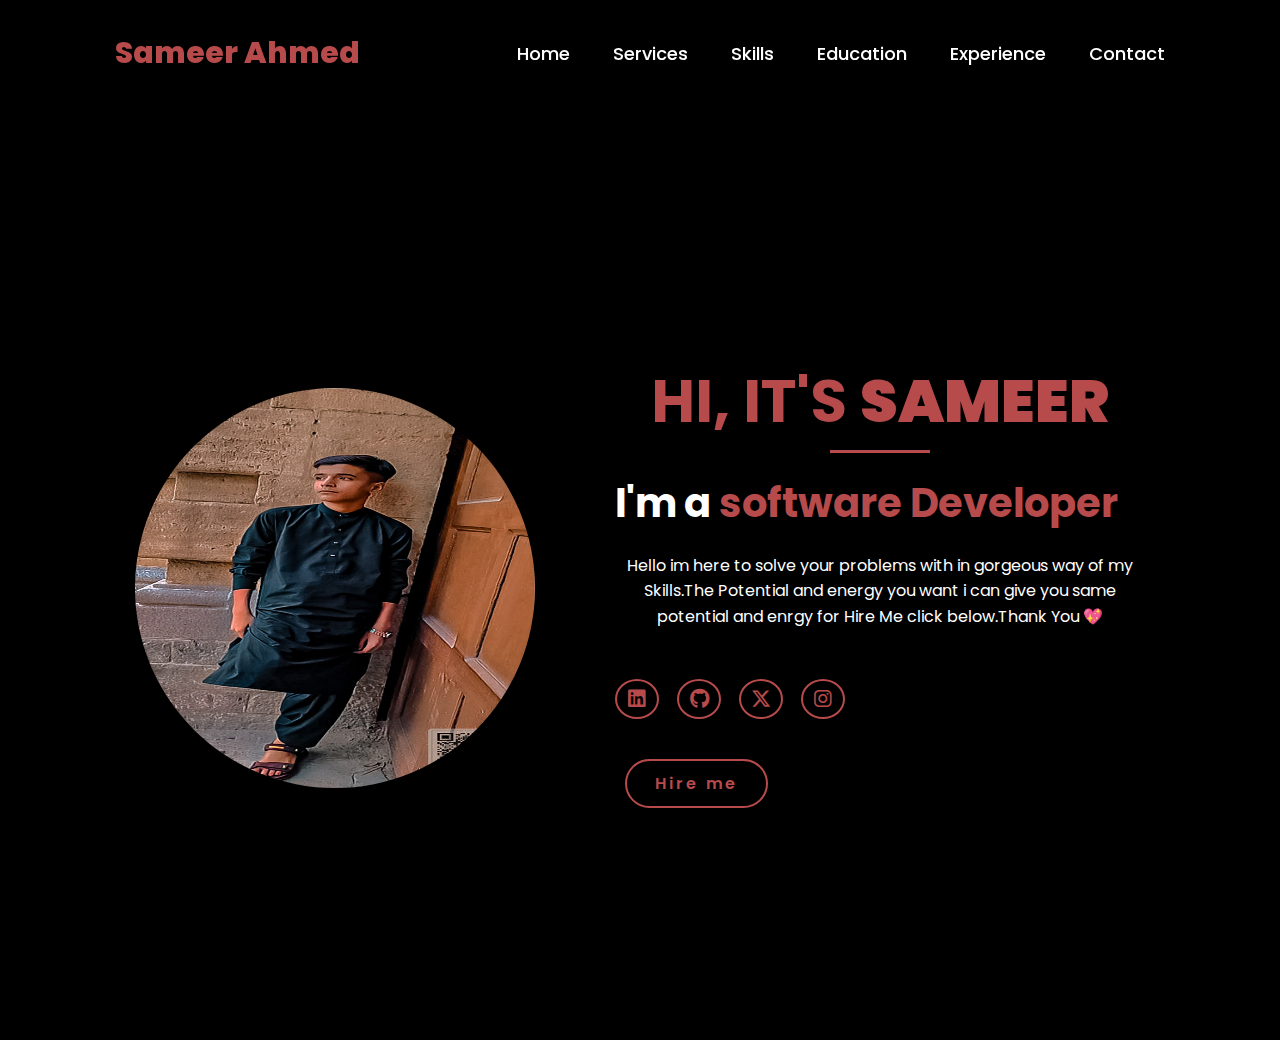
<file: index.html>
<!DOCTYPE html>
<html lang="en">
    
<head>
    <meta charset="UTF-8">
    <meta name="viewport" content="width=device-width, initial-scale=1.0">
    <link rel="stylesheet" href="https://cdnjs.cloudflare.com/ajax/libs/font-awesome/6.5.2/css/all.min.css">
    <link rel="stylesheet" href="style.css">
    <title>Portfolio Website</title>
</head>
<body>
    <header>
        <a href="#" class="logo">Sameer Ahmed</a>

      <nav>
    <a href="index.html">Home</a>
    <a href="services.html">Services</a>
    <a href="skills.html">Skills</a>
    <a href="education.html">Education</a>
    <a href="experience.html">Experience</a>
    <a href="contact.html">Contact</a>
</nav>

    </header>
    <section class="home">
        <div class="home-img">
            <img src="Untitled-1.jpg" alt="">
        </div>
        <div class="home-content">
            <h1>Hi, It's <span><b>Sameer</b></span></h1>
            <h3 class="typing-text">I'm a <span></span></h3>
            <p>Hello im here to solve your problems with in gorgeous way  of my Skills.The Potential and energy you want i can give you same potential and enrgy for Hire Me click below.Thank You 💖</p>
            <div class="social-icons">
                <a href="https://www.linkedin.com/in/sameer-ahmed-ab84102b4?utm_source=share&utm_campaign=share_via&utm_content=profile&utm_medium=android_app" target="_blank""><i class="fa-brands fa-linkedin"></i></a>
                <a href="https://github.com/Sameermuhammadhussain" target="_blank"><i class="fa-brands fa-github"></i></a>
                <a href="#"><i class="fa-brands fa-x-twitter"></i></a>
                <a href="#"><i class="fa-brands fa-instagram"></i></a>
            </div>
            <a href="contact.html" class="btn">Hire me</a>
        </div>
    </section>
</body>
</html>
</file>
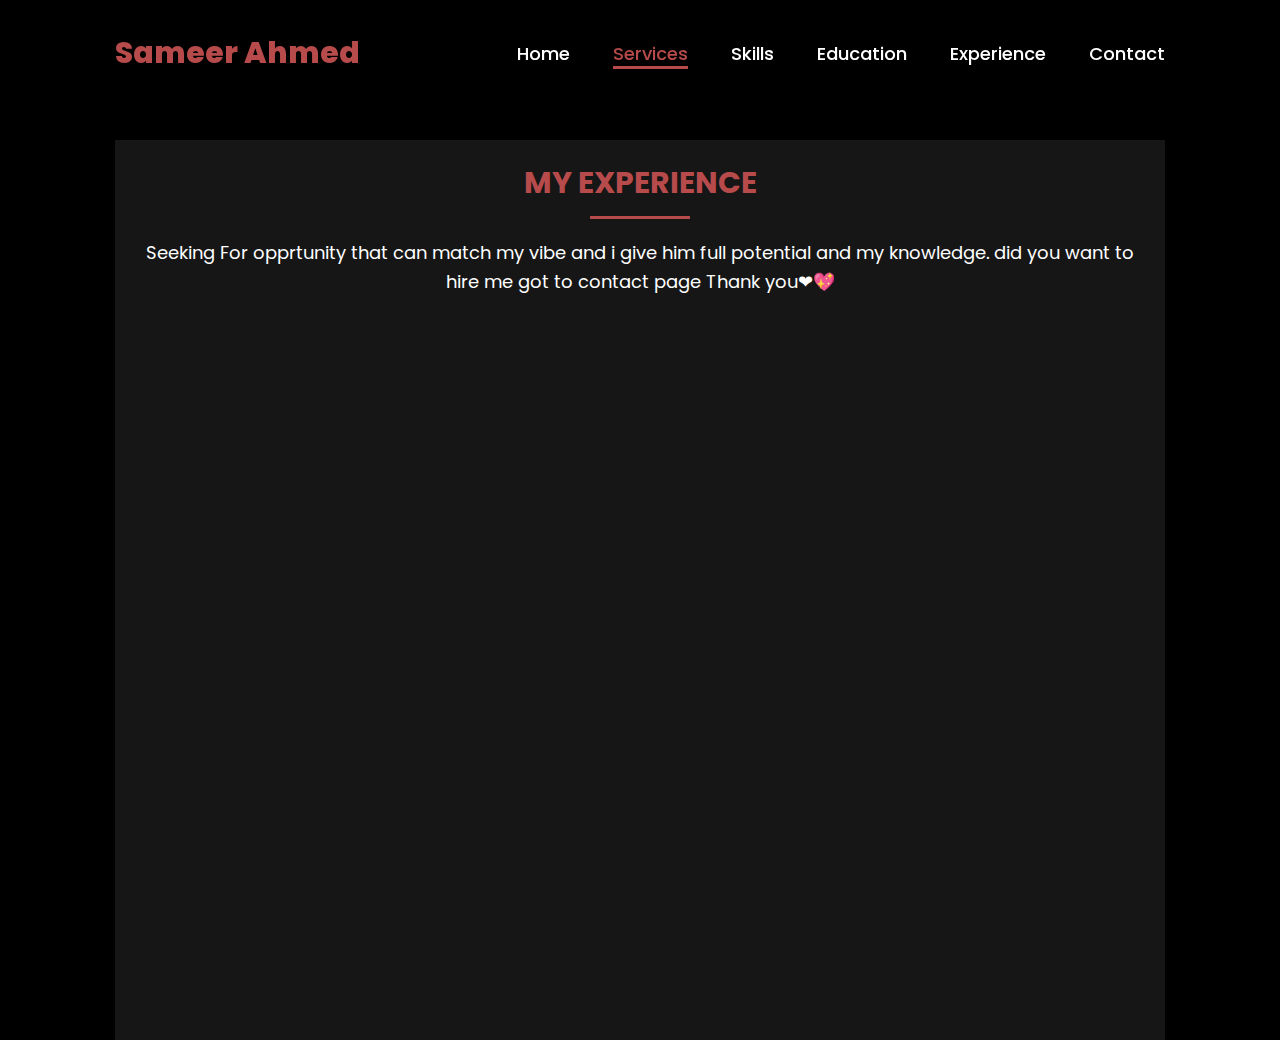
<file: experience.html>
<!DOCTYPE html>
<html lang="en">
<head>
    <meta charset="UTF-8">
    <meta name="viewport" content="width=device-width, initial-scale=1.0">
    <link rel="stylesheet" href="style.css">
    <title>Services - Sameer Ahmed</title>
</head>
<body>
    <header>
        <a href="index.html" class="logo">Sameer Ahmed</a>
        <nav>
            <a href="index.html">Home</a>
            <a href="services.html" class="active">Services</a>
            <a href="skills.html">Skills</a>
            <a href="education.html">Education</a>
            <a href="experience.html">Experience</a>
            <a href="contact.html">Contact</a>
        </nav>
    </header>
    <section>
        <h1>My Experience</h1>
        <p>Seeking For opprtunity that can match my vibe and i give him full potential and my knowledge. did you want to hire me got to contact page Thank you❤💖</p>
    </section>
</body>
</html>
</file>
<file: style.css>
@import url('https://fonts.googleapis.com/css2?family=Poppins:wght@100;200;300;400;500;600&display=swap');

*{
    margin: 0;
    padding: 0;
    box-sizing: border-box;
    text-decoration: none;
    border: none;
    outline: none;
    font-family: 'Poppins', sans-serif;
}

html{
    font-size: 62.5%;
}

body{
    width: 100%;
    height: 100vh;
    overflow-x: hidden;
    background-color: black;
    color: white;
}

header{
    margin-top: 20px;
    position: fixed;
    top: 0;
    left: 0;
    width: 100%;
    padding: 1rem 9%;
    background-color: transparent;
    filter: drop-shadow(10px);
    display: flex;
    justify-content: space-between;
    align-items: center;
    z-index: 100;
}

.logo{
    font-size: 3rem;
    color: #b74b4b;
    font-weight: 800;
    cursor: pointer;
    transition: 0.5s ease;
}

.logo:hover{
    transform: scale(1.1);
}

nav a{
    font-size: 1.8rem;
    color: white;
    margin-left: 4rem;
    font-weight: 500;
    transition: 0.3s ease;
    border-bottom: 3px solid transparent;
}

nav a:hover,
nav a.active{
    color: #b74b4b;
    border-bottom: 3px solid #b74b4b;
}

@media(max-width:995px){
    nav{
        position: absolute;
        display: none;
        top: 0;
        right: 0;
        width: 40%;
        border-left: 3px solid #b74b4b;
        border-bottom: 3px solid #b74b4b;
        border-bottom-left-radius: 2rem;
        padding: 1rem solid;
        background-color: #161616;
        border-top: 0.1rem solid rgba(0,0,0,0.1);
    }

    nav.active{
        display: block;
    }

    nav a{
        display: block;
        font-size: 2rem;
        margin: 3rem 0;
    }

    nav a:hover,
    nav a.active{
        padding: 1rem;
        border-radius: 0.5rem;
        border-bottom: 0.5rem solid #b74b4b;
    }
}

section{
    min-height: 100vh;
    padding: 5rem 9% 5rem;
}

.home{
    display: flex;
    justify-content: center;
    align-items: center;
    gap: 8rem;
    background-color: black;
}

.home .home-content h1{
    font-size: 6rem;
    font-weight: 700;
    line-height: 1.3;
}

span{
    color: #b74b4b;
    font-weight: bold;
}

.home-content h3{
    font-size: 4rem;
    margin-bottom: 1rem;
    font-weight: 700;
}

.home-content p{
    font-size: 1.6rem;
}

.home-img{
    border-radius: 50%;
}

.home-img img{
    position: relative;
    width: 400px;
    height: 400px;
    border-radius: 50%;
    box-shadow: 0 0 25px solid #b74b4b;
    cursor: pointer;
    transition: 0.2s linear;
}

.home-img img:hover{
    font-size: 1.8rem;
    transform: scale(1.1);
    border-radius: 50%;
    box-shadow: 0 0 100px #b74b4b;
    transition: 0.2s  ease;
}

.social-icons a{
    display: inline-flex;
    justify-content: center;
    align-items: center;
    width: 4rem;
    height: 4rem;
    background-color: transparent;
    border: 0.2rem solid #b74b4b;
    font-size: 2rem;
    border-radius: 50%;
    margin: 3rem 1.5rem 3rem 0;
    transition: 0.3s ease;
    color: #b74b4b;
}

.social-icons a:hover{
    color: black;
    transform: scale(1.3) translateY(-5px);
    background-color: #b74b4b;
    box-shadow: 0  0 25px #b74b4b;
}

.btn{
    display: inline-block;
    padding: 1rem 2.8rem;
    background-color: black;
    border-radius: 4rem;
    font-size: 1.6rem;
    color: #b74b4b;
    letter-spacing: 0.3rem;
    font-weight: 600;
    border: 2px solid #b74b4b;
    transition: 0.3s ease;
    cursor: pointer;
}

.btn:hover{
    transform: scale3d(1.03);
    background-color: #b74b4b;
    color: black;
    box-shadow: 0 0 25px #b74b4b;
}

.typing-text{
    font-size: 34px;
    font-weight: 600;
    min-width: 280px;
}

.typing-text span{
    position: relative;
}

.typing-text span::before{
    content: "software Developer";
    color: #b74b4b;
    animation: words 20s infinite;
}

.typing-text span::after{
    content: "";
    background-color: black;
    position: absolute;
    width: calc(100% + 8px);
    height: 100%;
    border-left: 3px solid black;
    right: -8;
    animation: cursor 0.6s infinite;
}

@keyframes cursor{
    to{
        border-left: 3px solid #b74b4b;
    }
}

@keyframes words{
    0%, 20%{
        content: "Web Developer";
    }
    21%, 40%{
        content: "Fronted Developer";
    }
    41%, 60%{
        content: "UI/UX Designer";
    }
    61%, 80%{
        content: "Graphics Designer";
    }
    81%, 100%{
        content: "Script Writer";
    }
}

@media (max-width: 1000px){
    .home{
        gap: 4rem;
    }
}

@media(max-width:995px){
    .home{
        flex-direction: column;
        margin: 5rem 4rem;
    }

    .home .home-content h3{
        font-size: 2.5rem;
    }

    .home-content h1{
        font-size: 5rem;
    }

    .home-img img{
        width: 70vw;
        margin-top: 4rem;
    }
}
ul {
    list-style-type: symbols(); /* Changes bullets to squares */
    margin: 20px 0;
    padding-left: 40px; /* Indents the list */
}

ul li {
    font-size: 1.8rem; /* Makes the text larger */
    color: #b74b4b; /* Uses your signature red color */
    margin-bottom: 10px; /* Adds space between items */
    transition: transform 0.3s ease, color 0.3s ease; /* Animation for hover */
}

ul li:hover {
    transform: scale(1.1); /* Slightly enlarges the item */
    color: white; /* Changes the color when hovered */
}
section a {
    display: inline-block; /* Makes the links behave like buttons */
    margin: 10px;
    padding: 10px 20px; /* Adds some space inside the links */
    color: white;
    background-color: #b74b4b; /* Red background */
    border-radius: 5px; /* Rounds the edges */
    font-size: 1.6rem; /* Increases text size */
    text-align: center;
    transition: transform 0.3s ease, background-color 0.3s ease; /* Smooth animation */
}

section a:hover {
    transform: translateY(-5px); /* Moves the button up slightly */
    background-color: white; /* Changes background color */
    color: #b74b4b; /* Changes text color to red */
    box-shadow: 0 5px 15px rgba(183, 75, 75, 0.6); /* Adds a glowing effect */
    
}
section a:hover {
    animation: bounce 0.5s infinite; /* Adds the bounce animation */
}

@keyframes bounce {
    0%, 100% {
        transform: translateY(0); /* Start and end in the same position */
    }
    50% {
        transform: translateY(-10px); /* Moves up slightly in the middle */
    }
}
section {
    margin: 40px 9%; /* Adds spacing around sections */
    padding: 20px;
    background-color: #161616; /* Adds a subtle background */
}
section p {
    font-size: 1.8rem; /* Make the text bigger */
    line-height: 1.6; /* Add some breathing space between lines */
    color: white; /* Keep the text white for consistency */
    text-align: center; /* Center the text */
    margin: 20px 0; /* Add spacing around the paragraph */
    animation: fadeIn 1s ease-in-out; /* Add a subtle fade-in animation */
}

@keyframes fadeIn {
    from {
        opacity: 0;
        transform: translateY(20px);
    }
    to {
        opacity: 1;
        transform: translateY(0);
    }
}
section h1 {
    font-size: 3rem; /* Make the heading large */
    font-weight: 700; /* Bolden the heading */
    color: #b74b4b; /* Use your signature red */
    text-transform: uppercase; /* Make all letters capital */
    text-align: center; /* Center the heading */
    margin-bottom: 20px; /* Add space below the heading */
    position: relative;
}

section h1::after {
    content: "";
    display: block;
    width: 100px;
    height: 3px;
    background-color: #b74b4b;
    margin: 10px auto 0; /* Center the line */
    animation: grow 1s ease-in-out; /* Line grows on load */
}

@keyframes grow {
    from {
        width: 0;
    }
    to {
        width: 100px;
    }
}
body {
    padding-top: 100px; /* Prevent header overlap */
}

section + section {
    margin-top: 60px; /* Adds space between consecutive sections */
}
</file>
